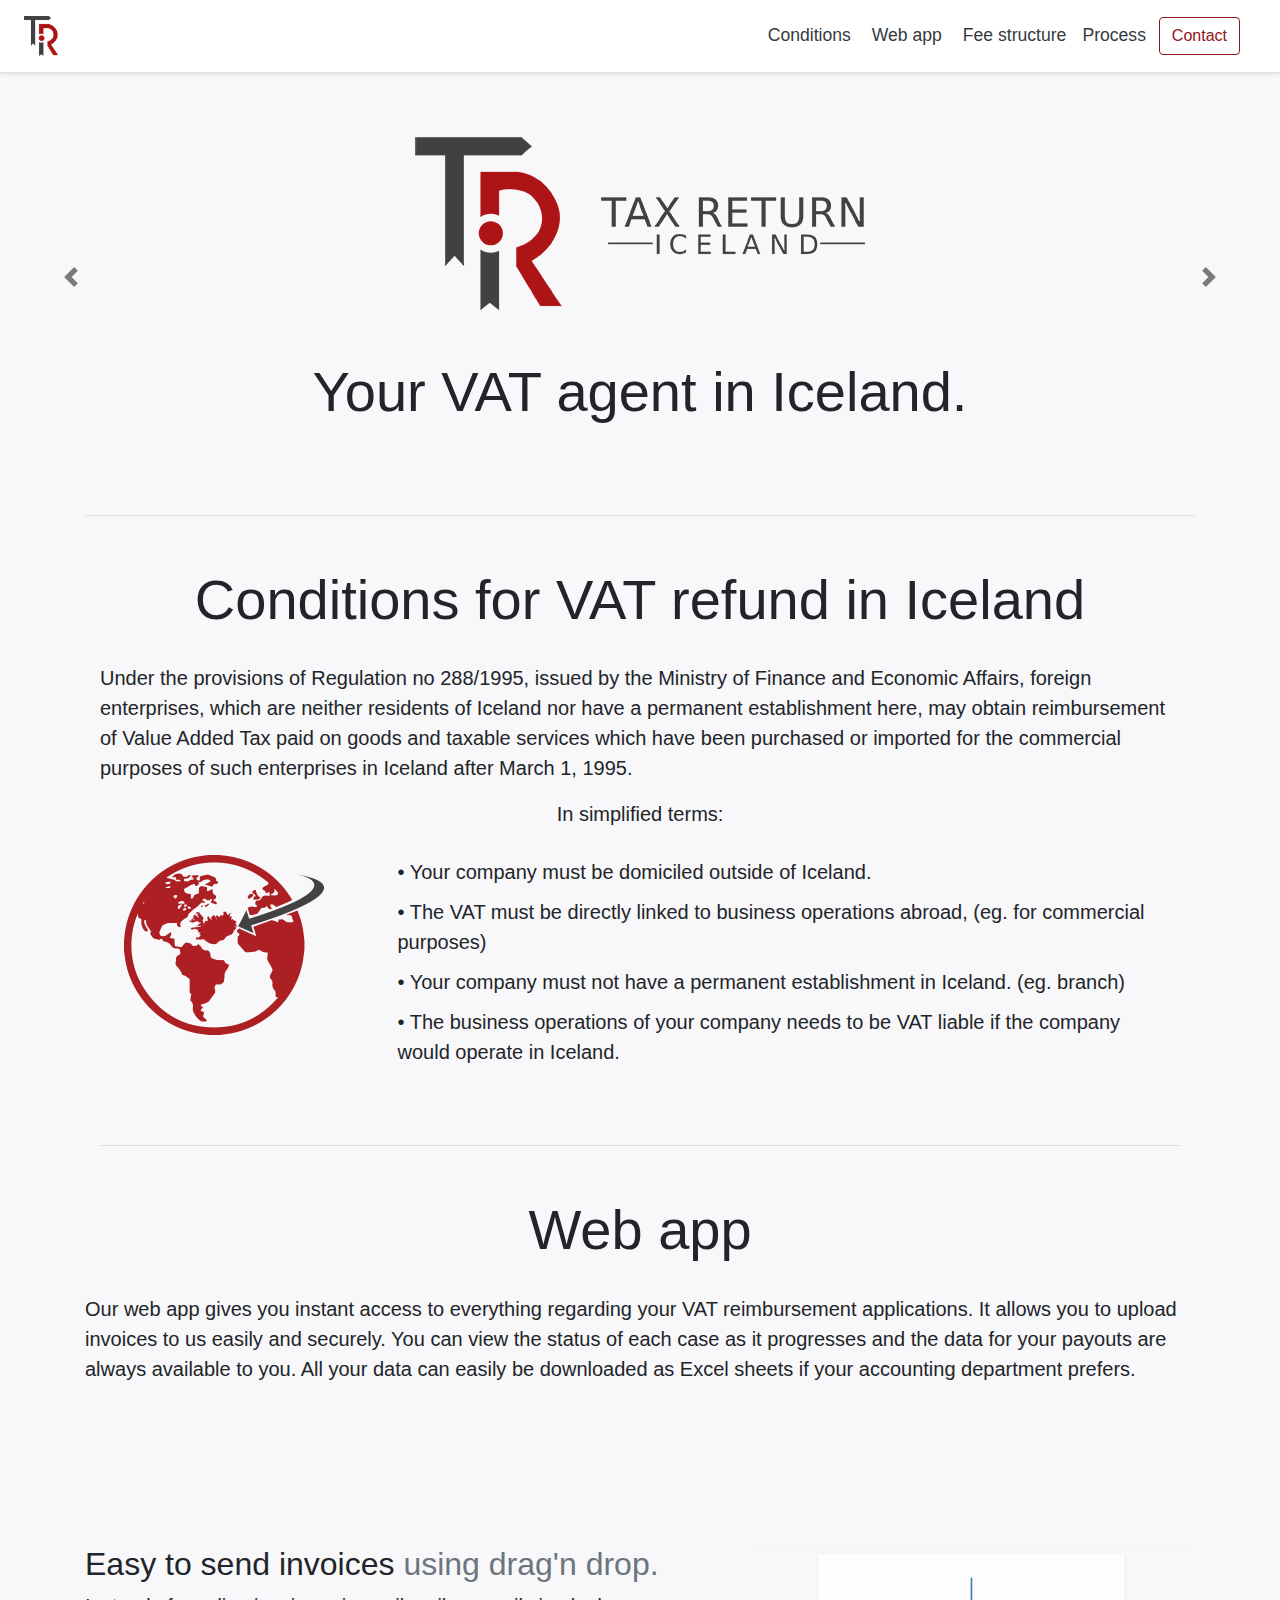
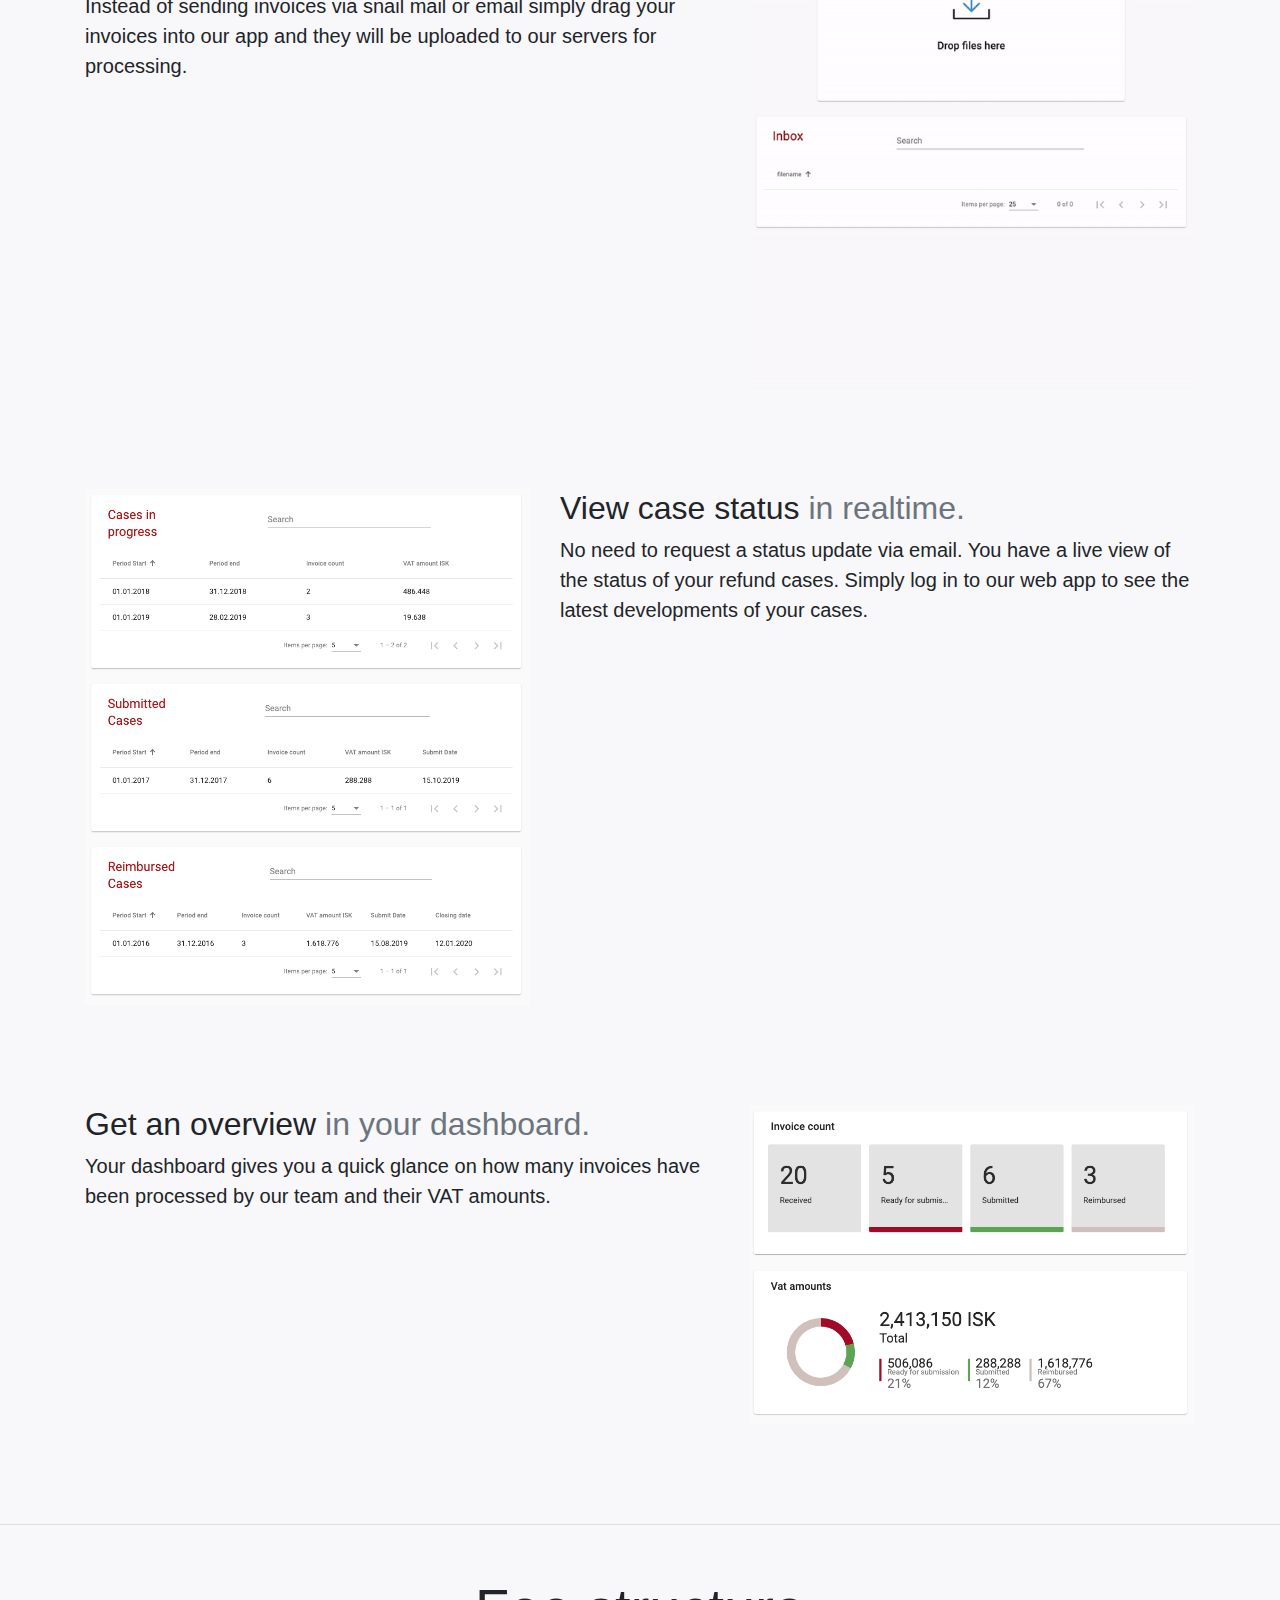
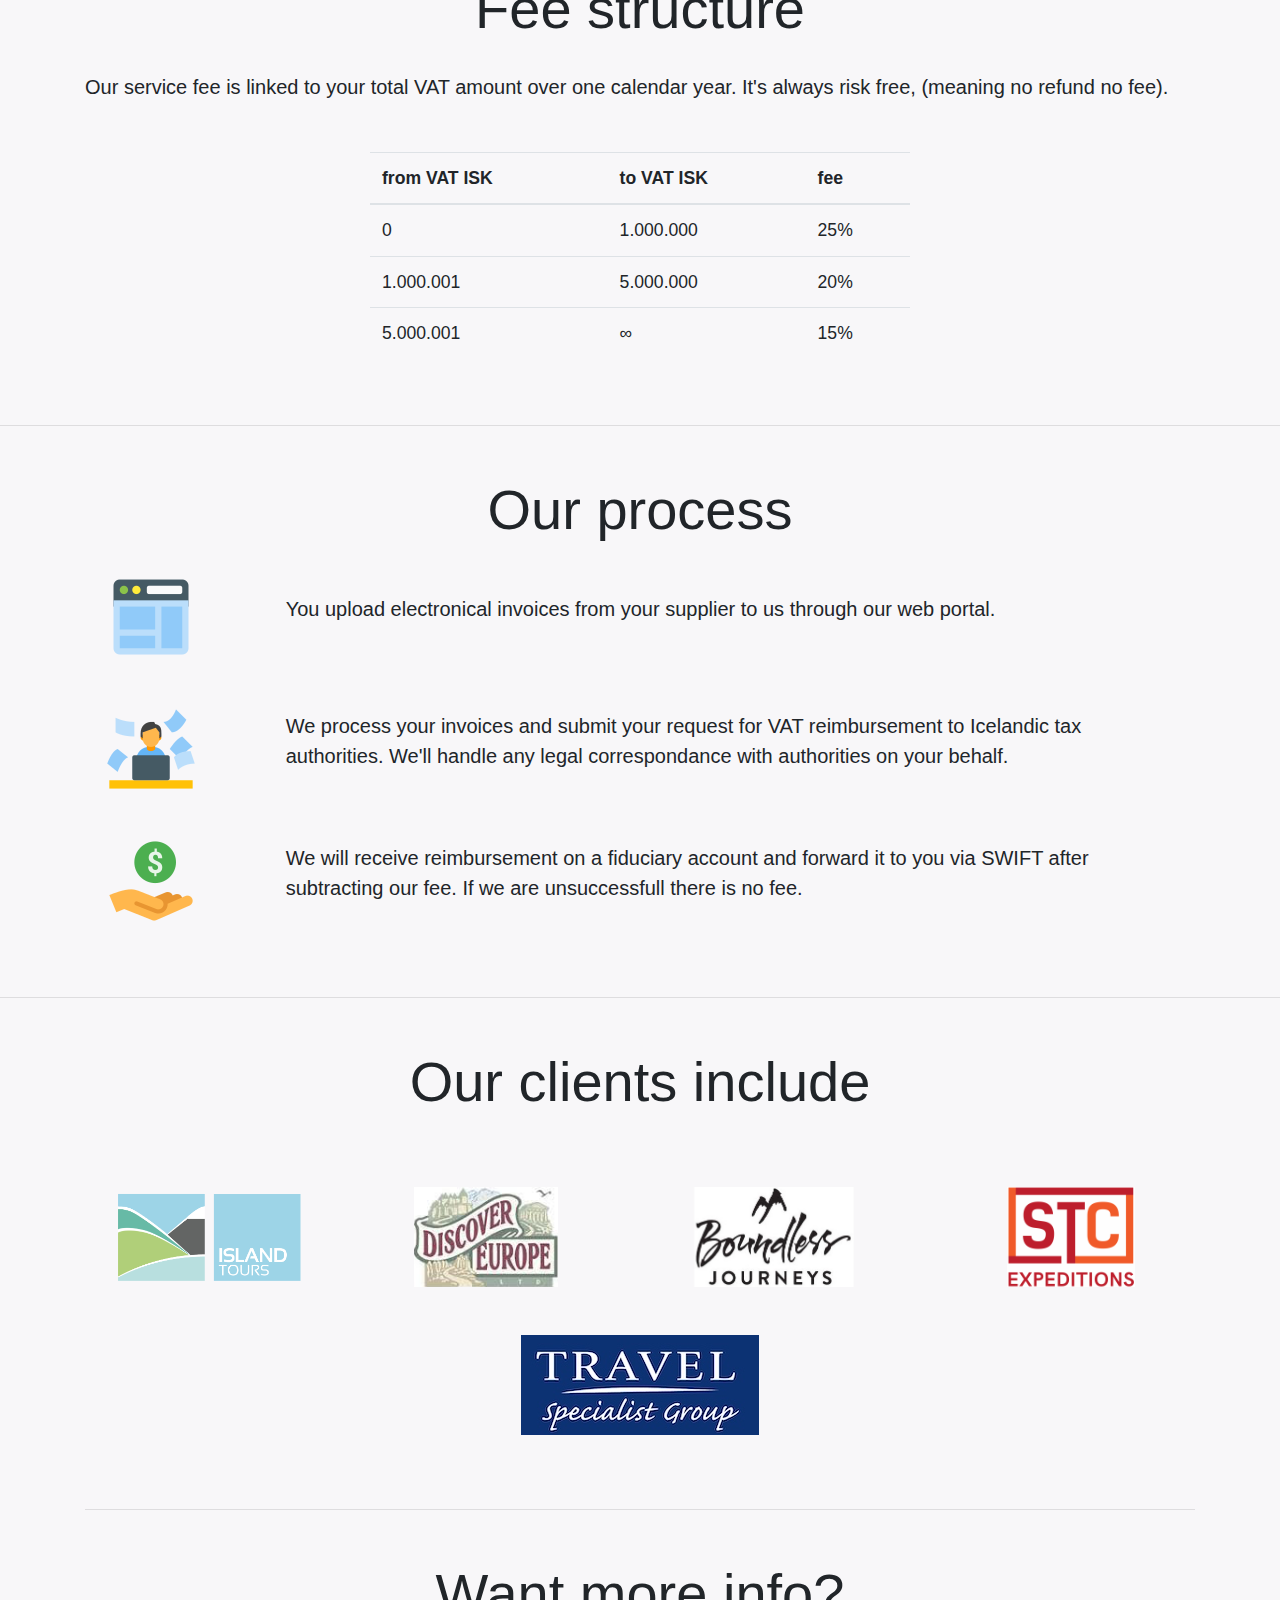
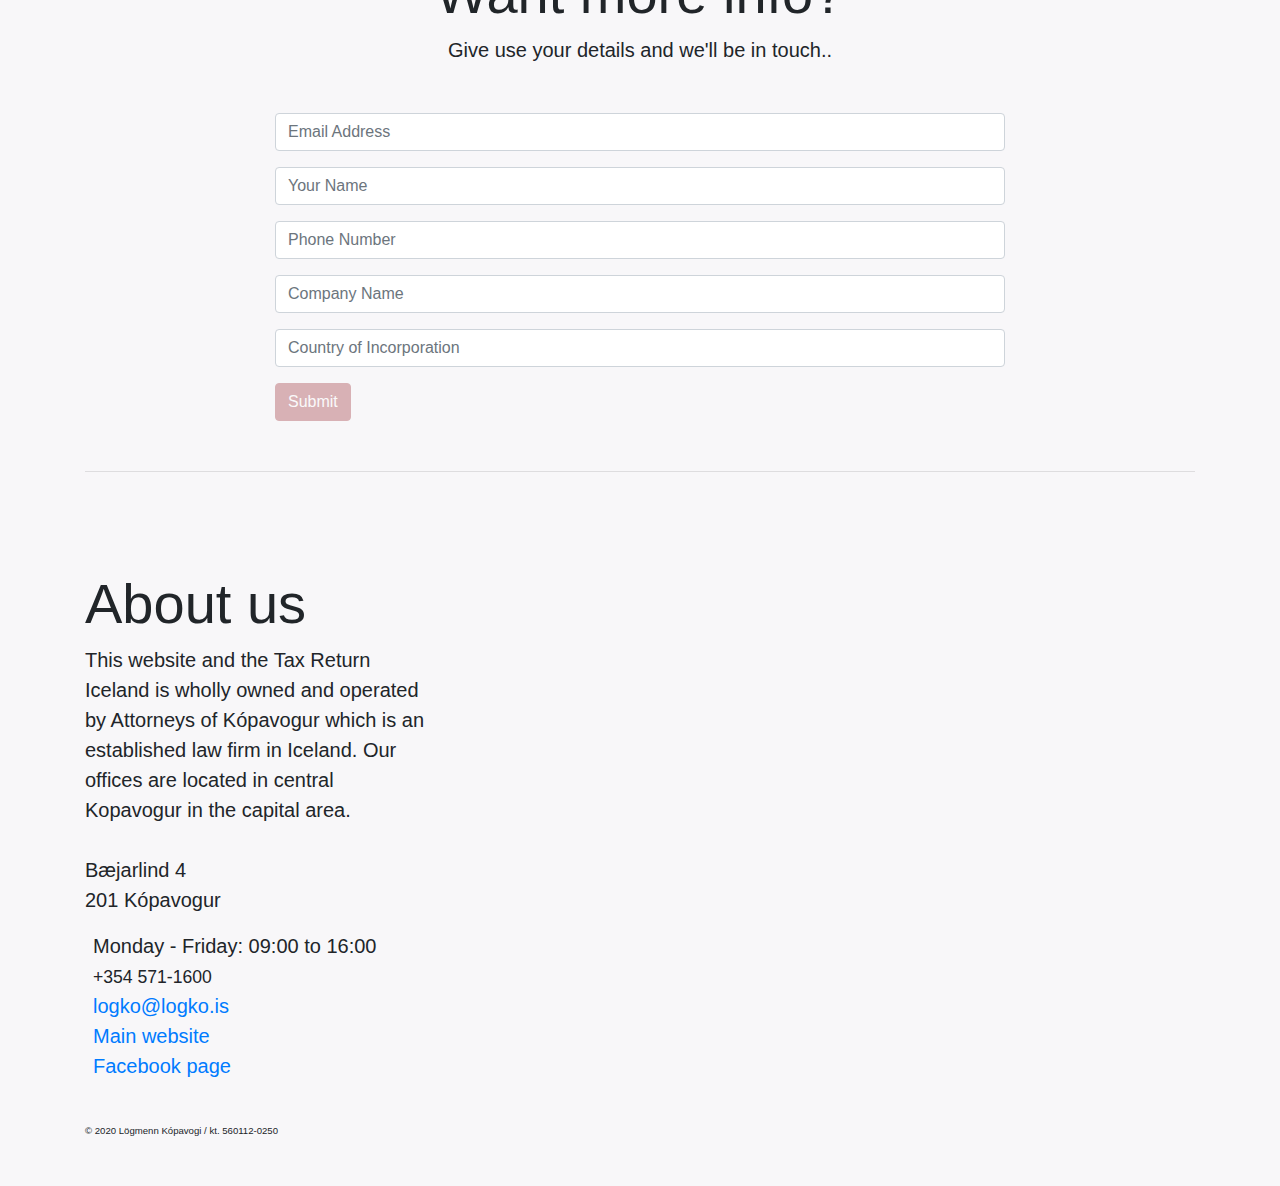
<file: index.html>
﻿<!DOCTYPE html>
<html lang="en">
<head>

    <meta charset="utf-8" />
    <meta name="viewport" content="width=device-width, initial-scale=1" />
    <link rel="icon" type="image/x-icon" href="favicon.ico" />
    <title>Tax Return Iceland - Icelandic vat reimbursement for the tourism industry</title>

    <meta name="msapplication-TileColor" content="#da532c">
    <meta name="theme-color" content="#ffffff">
    <meta http-equiv="X-UA-Compatible" content="IE=edge" />
    <meta name="description" content="Tax Return Iceland helps you reclaim VAT from Icelandic tax authorities. Tourist operators selling trips to Iceland can now reclaim VAT on purchased services." />

    <link rel="stylesheet" href="https://stackpath.bootstrapcdn.com/bootstrap/4.4.1/css/bootstrap.min.css" integrity="sha384-Vkoo8x4CGsO3+Hhxv8T/Q5PaXtkKtu6ug5TOeNV6gBiFeWPGFN9MuhOf23Q9Ifjh" crossorigin="anonymous">
    <link rel="stylesheet" href="https://use.fontawesome.com/releases/v5.5.0/css/all.css" integrity="sha384-B4dIYHKNBt8Bc12p+WXckhzcICo0wtJAoU8YZTY5qE0Id1GSseTk6S+L3BlXeVIU" crossorigin="anonymous" />
    <link rel="stylesheet" type="text/css" href="css/style.css" />
    <link rel="apple-touch-icon" sizes="180x180" href="images/apple-touch-icon.png" />
    <link rel="icon" type="image/png" sizes="32x32" href="images/favicon-32x32.png" />
    <link rel="icon" type="image/png" sizes="16x16" href="images/favicon-16x16.png" />
    <!--<link rel="manifest" href="/site.webmanifest">-->
    <link rel="mask-icon" href="images/safari-pinned-tab.svg" color="#5bbad5" />
    <link rel="manifest" href="files/site.webmanifest.json" />
    
    <style>
        .featurette-divider {
            margin: 5rem 0;
        }
        .bd-placeholder-img {
            font-size: 1.125rem;
            text-anchor: middle;
            -webkit-user-select: none;
            -moz-user-select: none;
            -ms-user-select: none;
            user-select: none;
        }
    </style>

</head>

<body>

    <div class="d-flex flex-column flex-md-row align-items-center p-3 px-md-4 mb-3 bg-white border-bottom shadow-sm">
        <h5 class="my-0 mr-md-auto font-weight-normal"><img style="height: 40px;" src="images/tr_logo.png"></h5>
        <nav class="my-2 my-md-0 mr-md-3">
            <a class="p-2 text-dark"
               href="#Conditions">Conditions</a>
            <a class="p-2 text-dark"
               href="#webapp">Web app</a> <a class="p-2 text-dark"
               href="#feestructure">Fee structure</a><a class="p-2 text-dark"
                                                  href="#Process">Process</a>
                                                 
                                                  <a class="btn btn-outline-primary-tri"
                                                  href="#Contact">Contact</a>
        </nav>
    </div>

    <div class=" d-none pricing-header px-3 py-3 pt-md-5 pb-md-4 mx-auto text-center">
        <img src="images/tri_logo_big-1.png" class="img-fluid" />
        <p class="display-4 mt-5">Your VAT agent in Iceland.</p>
    </div>

    <div id="carouselExampleIndicators" class="carousel slide" data-ride="carousel">

        <div class="carousel-inner">
            <div class="carousel-item active">

                <div class="pricing-header px-3 py-3 pt-md-5 pb-md-4 mx-auto text-center">
                    <img src="images/tri_logo_big-1.png" class="img-fluid" />
                    <p class="display-4 mt-5">Your VAT agent in Iceland.</p>
                    
                </div>
            </div>
            <div class="carousel-item">
                <div class="row" style="height:376px">
                    <div class="col-2"></div>
                    <div class="col-3 align-self-center ">
                        <img src="images/imac.png" class="img-fluid" style="max-height: 374px;">
                    </div>
                    <div class="col-5 align-self-center">
                        <p class="display-4 mt-5">Web app</p>
                       <p class="lead"> Our secure web app lets you manage your VAT refund request from start to finish. It lets you upload your invoices easily and it offers a practical way for you to follow the progress of your VAT refund all the way to your bank account.</p>
                       <button onclick="location.href='#webapp';"
                        class="btn btn-primary button float-right">
                    Learn more
                </button>
                    
                    
                    </div>
                    <div class="col-2"></div>
                </div>
            </div>
            <div class="carousel-item">
                <div class="row" style="height:376px">
                    <div class="col-2"></div>
                    <div class="col-3 align-self-center ">
                        <div class="no-fee-box">
                            <h2 class="display-4"><span style="color:#91141a"> No refund</span><br>
                            No fee</h2>

                            </div>
                    </div>
                    <div class="col-5 align-self-center">
                        <p class="display-4 mt-5">Risk free</p>
                        <p class="lead"> Our service fee structure includes a no refund - no fee policy so you don't take any financial risk using our services.</p>
                       <button onclick="location.href='#feestructure';"
                        class="btn btn-primary button float-right">
                    View fee structure
                </button>
                    
                    
                    </div>
                    <div class="col-2"></div>
                </div>
            </div>

        </div>
        <a class="carousel-control-prev" href="#carouselExampleIndicators" role="button" data-slide="prev">
            <span class="carousel-control-prev-icon" aria-hidden="true"></span>
            <span class="sr-only">Previous</span>
        </a>
        <a class="carousel-control-next" href="#carouselExampleIndicators" role="button" data-slide="next">
            <span class="carousel-control-next-icon" aria-hidden="true"></span>
            <span class="sr-only">Next</span>
        </a>
    </div>


    <div class="container">

        <hr class="hr" />
        <div class="container text-center" id="Conditions">
            <h1 class="display-4">Conditions for VAT refund in Iceland</h1>
            <p class="lead" style="text-align: left; margin-top: 30px;">Under the provisions of Regulation no 288/1995, issued by the Ministry of Finance and Economic Affairs, foreign enterprises, which are neither residents of Iceland nor have a permanent establishment here, may obtain reimbursement of Value Added Tax paid on goods and taxable services which have been purchased or imported for the commercial purposes of such enterprises in Iceland after March 1, 1995.</p>
            <p class="lead"><strong>In simplified terms:</strong></p>
        </div>
        <div class="container">
            <div class="row">
                <div class="col-md-3 text-center"><img src="images/abroad.png"></div>
                <div class="col-md-9">
                    <ul class="list-group">
                        <li class="list-group-item border-0" style="background-color:#f8f7f9;"><p class="lead" >&#8226; Your company must be domiciled outside of Iceland.</p></li>
                        <li class="list-group-item border-0" style="background-color:#f8f7f9;"><p class="lead" style="margin-top: -30px;">&#8226; The VAT must be directly linked to business operations abroad, (eg. for commercial purposes)</p></li>
                        <li class="list-group-item border-0" style="background-color:#f8f7f9;"><p class="lead" style="margin-top: -30px;">&#8226; Your company must not have a permanent establishment in Iceland. (eg. branch)</p></li>
                        <li class="list-group-item border-0" style="background-color:#f8f7f9;"><p class="lead" style="margin-top: -30px;">&#8226; The business operations of your company needs to be VAT liable if the company would operate in Iceland. </p></li>
                    </ul>
                </div>
            </div>
            <hr class="hr" />
        </div>


    </div>

    <div class="container">
        
        <div class="">
            <div class="text-center" id="webapp">
                <h1 class="display-4 ">Web app</h1>
                <p class="lead" style="text-align: left; margin-top: 30px;">
                Our web app gives you instant access to everything regarding your VAT reimbursement applications. It allows you to
                upload invoices to us easily and securely. You can view the status of each case as it progresses and the data for
                your payouts are always available to you. All your data can easily be downloaded as Excel sheets if your accounting department prefers.</p>
            </div>


        </div>
    </div>


    <!-- START THE FEATURETTES -->

    <div class="container">

        <hr class="featurette-divider" style="border-color: transparent;">

        <div class="row featurette">
            <div class="col-md-7">
                <h2 class="featurette-heading">Easy to send invoices <span class="text-muted">using drag'n drop.</span></h2>
                <p class="lead">Instead of sending invoices via snail mail or email simply drag your invoices into our app and they will be uploaded to our servers for processing.</p>
            </div>
            <div class="col-md-5 text-center">
                <img src="images/upload.gif" class="bd-placeholder-img bd-placeholder-img-lg featurette-image img-fluid mx-auto" width="500" height="500" />
                <!--<svg class="bd-placeholder-img bd-placeholder-img-lg featurette-image img-fluid mx-auto" width="500" height="500" xmlns="http://www.w3.org/2000/svg" preserveAspectRatio="xMidYMid slice" focusable="false" role="img" aria-label="Placeholder: 500x500"><title>Placeholder</title><rect width="100%" height="100%" fill="#eee"></rect><text x="50%" y="50%" fill="#aaa" dy=".3em">500x500</text></svg>-->
            </div>
        </div>
        <div class="row featurette">
            <div class="col-md-7 order-md-2">
                <h2 class="featurette-heading">View case status <span class="text-muted">in realtime.</span></h2>
                <p class="lead">
                    No need to request a status update via email. You have a live view of the status of your refund cases. Simply log in to our web app to see the latest developments of your cases.
                </p>
            </div>
            <div class="col-md-5 order-md-1 text-center">
                <img src="images/cases.png" class="bd-placeholder-img bd-placeholder-img-lg featurette-image img-fluid mx-auto" width="500" height="500" />
                <!--<svg class="bd-placeholder-img bd-placeholder-img-lg featurette-image img-fluid mx-auto" width="500" height="500" xmlns="http://www.w3.org/2000/svg" preserveAspectRatio="xMidYMid slice" focusable="false" role="img" aria-label="Placeholder: 500x500"><title>Placeholder</title><rect width="100%" height="100%" fill="#eee" /><text x="50%" y="50%" fill="#aaa" dy=".3em">500x500</text></svg>-->
            </div>
        </div>

        <div class="row featurette">
            <div class="col-md-7">
                <h2 class="featurette-heading">Get an overview <span class="text-muted">in your dashboard.</span></h2>
                <p class="lead">
                    Your dashboard gives you a quick glance on how many invoices have been processed by our team and their VAT amounts. 
                </p>
            </div>
            <div class="col-md-5 text-center">
                <img src="images/dashboard.png" class="bd-placeholder-img bd-placeholder-img-lg featurette-image img-fluid mx-auto" width="500" height="500" />
                <!--<svg class="bd-placeholder-img bd-placeholder-img-lg featurette-image img-fluid mx-auto" width="500" height="500" xmlns="http://www.w3.org/2000/svg" preserveAspectRatio="xMidYMid slice" focusable="false" role="img" aria-label="Placeholder: 500x500"><title>Placeholder</title><rect width="100%" height="100%" fill="#eee" /><text x="50%" y="50%" fill="#aaa" dy=".3em">500x500</text></svg>-->
            </div>
        </div>


    </div>
    <!-- /END THE FEATURETTES -->
    <hr class="hr" />

    <div class="container text-center"
    id="feestructure">
   <h1 class="display-4">Fee structure</h1>
   <p class="lead" style="text-align: left; margin-top: 30px; margin-bottom: 50px;">
    Our service fee is linked to your total VAT amount over one calendar year. It's always risk free, (meaning no refund no fee).
</p>
</div>

<div class="container">
    <div class="row justify-content-md-center">
    <div class="col-6">
    <table class="table table-hover">
        <thead>
          <tr>
            <th scope="col">from VAT ISK</th>
            <th scope="col">to VAT ISK</th>
            <th scope="col">fee</th>

          </tr>
        </thead>
        <tbody>
          <tr>
            <td>0</td>
            <td>1.000.000</td>
            <td>25%</td>
          </tr>
          <tr>
            <td>1.000.001</td>
            <td>5.000.000</td>
            <td>20%</td>
          </tr>
          <tr>
            <td>5.000.001</td>
            <td>&#8734;</td>
            <td>15%</td>
          </tr>
        </tbody>
      </table>
    </div>
</div>
</div>
<hr class="hr" />

    

    <div class="container text-center"
         id="Process">
        <h1 class="display-4">Our process</h1>
    </div>

    <div class="container">
        <div class="row  p-3" style="margin-bottom: 0px;">
            <div class="col-2 align-self-center" ><img src="images/1.png" class="img-fluid"></div>

            <div class="col-10 align-self-center"><p class="lead">You upload electronical invoices from your supplier to us through our web portal.</p></div>
        </div>
        <div class="row p-3" >
            <div class="col-2  align-self-center"><img src="images/2.png" class="img-fluid"></div>

            <div class="col-10  align-self-center"><p class="lead">
                We process your invoices and submit your request for VAT reimbursement to Icelandic tax
                authorities. We'll handle any legal correspondance with authorities on your behalf.</p>
            </div>
        </div>
        <div class="row  p-3">
            <div class="col-2 align-self-center" ><img src="images/3.png" class="img-fluid"></div>

            <div class="col-10 align-self-center"><p class="lead">
                We will receive reimbursement on a fiduciary account and forward it to you via SWIFT after
                subtracting our fee. If we are unsuccessfull there is no fee.</p>
            </div>
        </div>
    
    </div>
    <hr class="hr" />
    <div class="container text-center mb-5"
         id="Clients">
        <h1 class="display-4">Our clients include</h1>
    </div>

    <div class="container">
        <div class="row text-center">
            <div class="col m-4">
                <a href="https://www.islandtours.es/">
                    <img src="images/Islandtours_spain.png"
                         height="100px">
                </a>
            </div>
            <div class="col m-4">
                <a href="https://www.discovereuropeltd.com/">
                    <img src="images/de_usa.png"
                         height="100px">
                </a>
            </div>
            <div class="col m-4">
                <a href="https://www.boundlessjourneys.com/">
                    <img src="images/Boundless_usa.png"
                         height="100px">
                </a>
            </div>
            <div class="col m-4">
                <a href="https://www.thestc.co.uk/">
                    <img src="images/STC_Logo_Expeditions.png"
                         height="100px">
                </a>
            </div>
            <div class="col m-4">
                <a href="http://tsg.fi/">
                    <img src="images/tsg_logo.jpg"
                         height="100px">
                </a>
            </div>
        </div>
        <hr class="hr" />
    </div>

    <div class="container text-center mb-5"
         id="Contact">
        <h1 class="display-4">Want more info?</h1>
        <p class="lead">Give use your details and we'll be in touch..</p>
    </div>

    <div class="container">
        <div class="row">
            <div class="col-lg-2"></div>
            <div class="col-lg-8">
                <form action="https://docs.google.com/a/bij.is/forms/d/1CSOpZHzoAUBGpIpwKzVe5NkMPf3VW_bylAsGaWbun28/formResponse"
                      method="POST"
                      target="hidden_iframe"
                      onsubmit="{submitted=true;}">
                    <div class="form-group">
                        <input type="email"
                               class="form-control"
                               name="entry.2109817922"
                               placeholder="Email Address"
                               required>
                    </div>
                    <div class="form-group">
                        <input type="text"
                               class="form-control"
                               name="entry.1401825356"
                               placeholder="Your Name"
                               required>
                    </div>
                    <div class="form-group">
                        <input type="text"
                               class="form-control"
                               name="entry.1561736973"
                               placeholder="Phone Number"
                               required>
                    </div>
                    <div class="form-group">
                        <input type="text"
                               class="form-control"
                               name="entry.1687011111"
                               placeholder="Company Name"
                               required>
                    </div>
                    <div class="form-group">
                        <input type="text"
                               class="form-control"
                               name="entry.1549825818"
                               placeholder="Country of Incorporation"
                               required>
                    </div>
                    <div class="form-group">
                        <div class="g-recaptcha"
                             data-sitekey="6LdCp00UAAAAAIbY9mEMRDYtXwYRKh9Z9ebzxYDj"
                             data-callback="recaptcha_callback"></div>
                    </div>
                    <button type="submit"
                            name="submit"
                            id="submitBtn"
                            disabled="true"
                            class="btn btn-primary button">
                        Submit
                    </button>
                </form>
            </div>
            <div class="col-lg-2"></div>
        </div>
        <hr class="hr" />
    </div>

    <footer class="pt-4 my-md-5 pt-md-5">
        <div class="container">
            <div class="row">
                <div class="col-lg-4">
                    <h1 class="display-4">About us</h1>
                    <p class="lead">
                        This website and the Tax Return Iceland is wholly owned and operated by Attorneys of Kópavogur which is an established law firm in Iceland. Our offices are located in central Kopavogur
                        in the capital area.<br><br>

                        Bæjarlind 4 <br>
                        201 Kópavogur<br>
                    <p>
                        <i class="fas fa-clock"
                           style="padding-right:8px;"></i><span class="lead">Monday - Friday: 09:00 to 16:00</span><br>
                        <i class="fas fa fa-phone"
                           style="padding-right:8px;"></i><span class="lead"></span>+354 571-1600</span><br>
                        <a href="mailto:logko@logko.is">
                            <i class="fas fa fa-envelope"
                               style="padding-right:8px;"></i><span class="lead">logko@logko.is</span>
                        </a><br>
                        <a href="https://www.logko.is/en/">
                            <i class="fas fa-globe-americas"
                               style="padding-right:8px;"></i><span class="lead">Main website</span>
                        </a><br>
                        <a href="https://www.facebook.com/LogmennKopavogi/">
                            <i class="fab fa-facebook"
                               style="padding-right:8px;"></i><span class="lead">Facebook page</span>
                        </a><br>
                        <br>
                        <div class="small copyright">© 2020 Lögmenn Kópavogi / kt. 560112-0250</div>
                </div>
                <div class="col-lg-8">
                    <div class="display">
                        <div class="float-right">
                            <iframe scrolling="no"
                                    frameborder="0"
                                    width="580"
                                    height="420"
                                    src="https://www.google.com/maps/embed?pb=!1m14!1m8!1m3!1d6971.225103796799!2d-21.8746521!3d64.0992577!3m2!1i1024!2i768!4f13.1!3m3!1m2!1s0x0%3A0xc96c34bb16d4c323!2sL%C3%B6gmenn+K%C3%B3pavogi+ehf.!5e0!3m2!1sis!2sis!4v1507817842543"></iframe>
                        </div>
                    </div>
                </div>

            </div>
        </div>
    </footer>




    <iframe name="hidden_iframe" id="hidden_iframe" style="display:none;"></iframe>

    <script src="https://www.google.com/recaptcha/api.js"></script>
    <script src="https://code.jquery.com/jquery-3.3.1.slim.min.js" integrity="sha384-q8i/X+965DzO0rT7abK41JStQIAqVgRVzpbzo5smXKp4YfRvH+8abtTE1Pi6jizo" crossorigin="anonymous"></script>
    <script src="https://cdnjs.cloudflare.com/ajax/libs/popper.js/1.14.3/umd/popper.min.js" integrity="sha384-ZMP7rVo3mIykV+2+9J3UJ46jBk0WLaUAdn689aCwoqbBJiSnjAK/l8WvCWPIPm49" crossorigin="anonymous"></script>
    <script src="https://stackpath.bootstrapcdn.com/bootstrap/4.1.3/js/bootstrap.min.js" integrity="sha384-ChfqqxuZUCnJSK3+MXmPNIyE6ZbWh2IMqE241rYiqJxyMiZ6OW/JmZQ5stwEULTy" crossorigin="anonymous"></script>
    <script src="https://www.google.com/recaptcha/api.js"></script>

    <script type="text/javascript">

        var submitted = false;

        function recaptcha_callback() {
            $('.button').prop("disabled", false);
        }

        $(document).ready(function () {

            console.log('js init');

            $('iframe#hidden_iframe').on('load', function () {
                if (submitted) {
                    window.location = '/success.html';
                }
            });

        });

    </script>

    <script async src="https://www.googletagmanager.com/gtag/js?id=UA-55539147-3"></script>
    <script>
        window.dataLayer = window.dataLayer || [];
        function gtag() { dataLayer.push(arguments); }
        gtag('js', new Date());

        gtag('config', 'UA-55539147-3');
    </script>

</body>
</html>
</file>
<file: css/style.css>
﻿@charset "utf-8";
/* CSS Document */

body {
  font-size:1.1rem;
  background-color: #f8f7f9;
  font-family: -apple-system,BlinkMacSystemFont,"Segoe UI",Roboto,"Helvetica Neue",Arial,sans-serif,"Apple Color Emoji","Segoe UI Emoji","Segoe UI Symbol","Noto Color Emoji"
}

.text-icon {
  display: inline-block;
  padding: 5px;
  height: 100px;
}

.fas {
  color: #ac1f23
}

.hr {
    margin-top:50px;
    margin-bottom:50px;
 }


.bigger-text {
  font-weight: 300;
  font-size: 24px;
}

.sm-icon {
  margin-right:10px
}

.small {
  font-size: 0.6rem;
}

.green {
  color:green
}

.btn-primary:disabled {
  box-shadow: none;
  outline: none;
  opacity: 0.3;
  text-decoration: none;
  cursor: not-allowed
}

.featurette {
  margin-bottom:100px;
}



@media screen and (max-width: 990px) {

.servicetypes
{
	text-align:center;
}

.copyright
{
  margin-bottom: 50px;
}

.display-4 {
  font-size: 2.5rem;
}

.container {
  max-width: 1140px;;
}

}

.carousel-inner{
  width:100%;

  height: auto;
}



.carousel-inner > .item{
  width: 100%;
  height:auto;

}

.carousel-control-next-icon {
  filter: invert(1);
  margin-left: 50px;
}
.carousel-control-prev-icon {
  filter: invert(1);
  margin-right: 50px;
}




.flex-container {
  display:flex;
  flex-direction: row;
  align-items: center;
  flex-wrap: wrap;
  justify-content: space-around;
  margin-left: auto;
  margin-right: auto;
  max-width: 1140px;
}

.flex-item {
  width:100%;
  order:0;
  flex-grow: 1;
  padding:20px;
  border-style: dashed;
  border-color: saddlebrown;
  border-width: 1px;
  flex-direction: column;
}

.flex-container-column {
  display:flex;
  flex-direction: column;
  align-items: center;
  justify-content: start;
}


.btn-outline-primary-tri {
    color: #91141a;
    border-color: #91141a;
}

.btn-outline-primary-tri:hover {
    color: #fff;
    background-color: #91141a;
    border-color: #91141a;
}

.btn-outline-primary-tri.focus, .btn-outline-primary-tri:focus {
    box-shadow: 0 0 0 0.2rem rgba(145, 20, 26,.5);
}



.btn-primary {
    color: #fff;
    background-color: #91141a;
    border-color: #91141a;
}

    .btn-primary.disabled, .btn-primary:disabled {
        color: #fff;
        background-color: #91141a;
        border-color: #91141a;
    }

.btn-primary:hover {
    color: #fff;
    /*background-color: #0069d9;*/
    background-color: #dc3545;
    /*border-color: #0062cc;*/
    border-color: #dc3545;
}

.btn-primary.focus, .btn-primary:focus {
    color: #fff;
    background-color: #dc3545;
    border-color: #dc3545;
    box-shadow: 0 0 0 0.2rem rgba(145,20,26,.5);
}

.btn-primary:not(:disabled):not(.disabled).active, .btn-primary:not(:disabled):not(.disabled):active, .show > .btn-primary.dropdown-toggle {
    color: #fff;
    background-color: #91141a;
    border-color: #dc3545;
}

.btn-primary:not(:disabled):not(.disabled).active:focus, .btn-primary:not(:disabled):not(.disabled):active:focus, .show > .btn-primary.dropdown-toggle:focus {
    box-shadow: 0 0 0 0.2rem rgba(145,20,26,.5);
}
</file>
